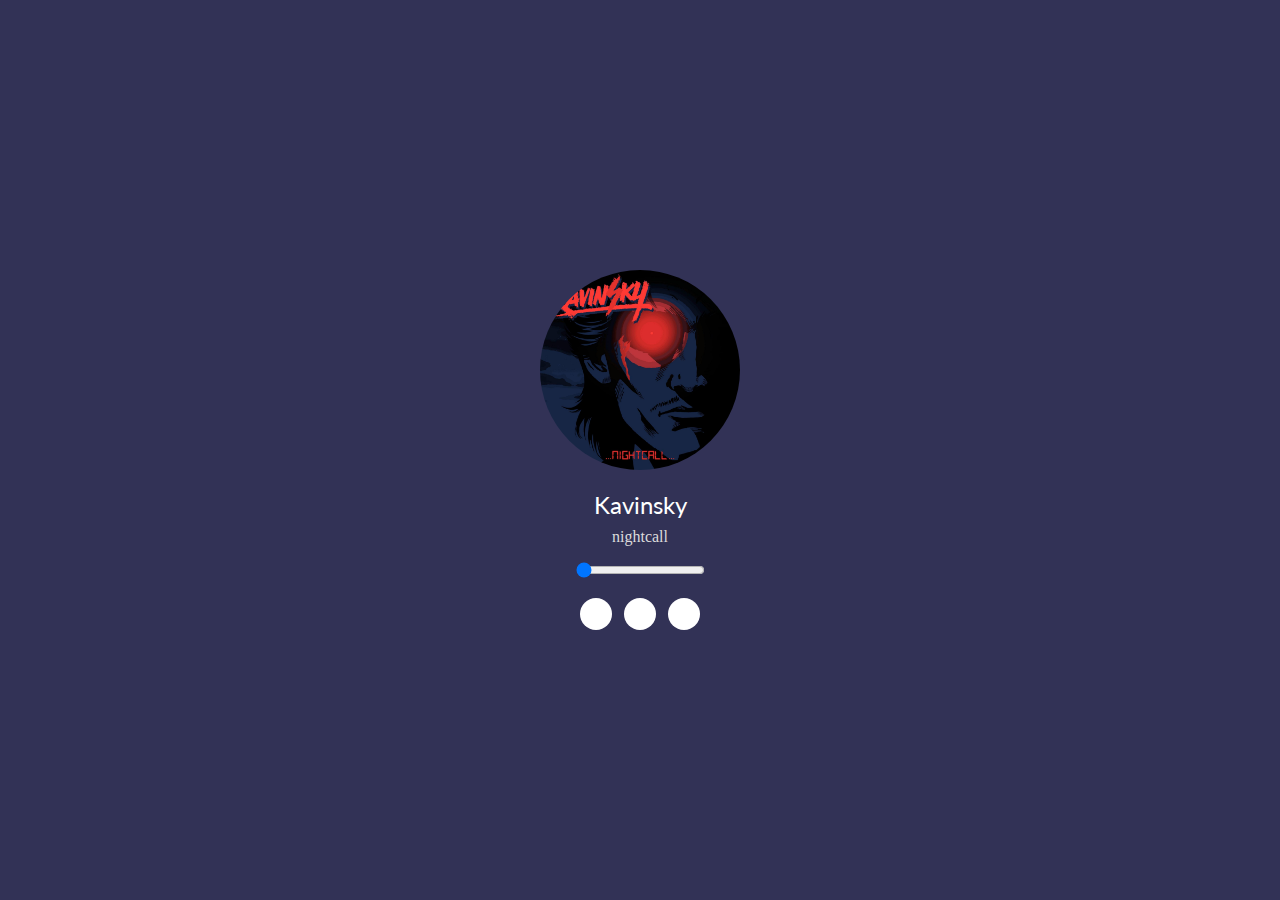
<file: index.html>
<!DOCTYPE html>
<html>
	<head>
		<meta charset="utf-8">
		<meta name="viewport" content="width=device-width, initial-scale=1">
		<title>Music Player</title>
		<link rel="stylesheet" type="text/css" href="./css/master.css">
		<link rel="stylesheet" href="https://pro.fontawesome.com/releases/v5.10.0/css/all.css" integrity="sha384-AYmEC3Yw5cVb3ZcuHtOA93w35dYTsvhLPVnYs9eStHfGJvOvKxVfELGroGkvsg+p" crossorigin="anonymous"/>
	</head>
	<body>
		<div class="container">
			<div class="content-player">

				<div class="image"><img id="image" alt="Cover"></div>

				<div  class="informations">
					<h2 id="author"> Author </h2>

					<i class="fas fa-music"></i>
					<p id="music"> Music </p>
				</div>

				<div class="duration">
					<input type="range" min="0" max="100" value="0"
					onchange="ChangeDuration()" id="inputDuration">
				</div>

				<div class="players">
					<button onclick="Return()">
						<i class="fal fa-fast-backward"></i>
					</button>

					<button onclick="JustPlay()" id="play">
						<i class="fas fa-play"></i>
					</button>

					<button onclick="Next()">
						<i class="fal fa-fast-forward"></i>
					</button>
				</div>

			</div>
		</div>
		<script src="./script/player.js"></script>
	</body>
</html>
</file>
<file: css/master.css>
@import url('https://fonts.googleapis.com/css2?family=Lato:ital@1&display=swap');

:root {
	--background: #323256;
	--icon-music: #FBD285;
	--variant-white: #DCDCDC;
	--button-color: #323256;
}

* {
	margin: 0;
	padding: 0;
	outline: none;
	box-sizing: border-box;
}

body {
	background: var(--background);
}
.container {
	display: grid;
	height: 100vh;
	place-items: center;
}
.content-player {
	text-align: center;
}
.image img {
	width: 200px;
	height: 200px;
	background-size: cover;
	border-radius: 50%;
	transition: transform 450ms;
}
.image img:hover {
	transform: scale(1.1);
}
.image, .informations, .duration {
	margin-bottom: 1rem;
}
.informations h2 {
	color: white;
	font: 1.5rem 'Lato';
}
.informations i {
	color: var(--icon-music);
}
.informations p {
	font-size: 1rem;
	color: var(--variant-white);
}
.informations h2, .informations i, .informations p {
	margin-bottom: .6rem;
}
.players button {
	margin: 0 .25rem;
	padding: 1rem;
	background: white;
	border-radius: 50%;
	border: none;
}
.players i {
	color: var(--button-color);
}
.players button:hover {
	background: var(--icon-music);
}
</file>
